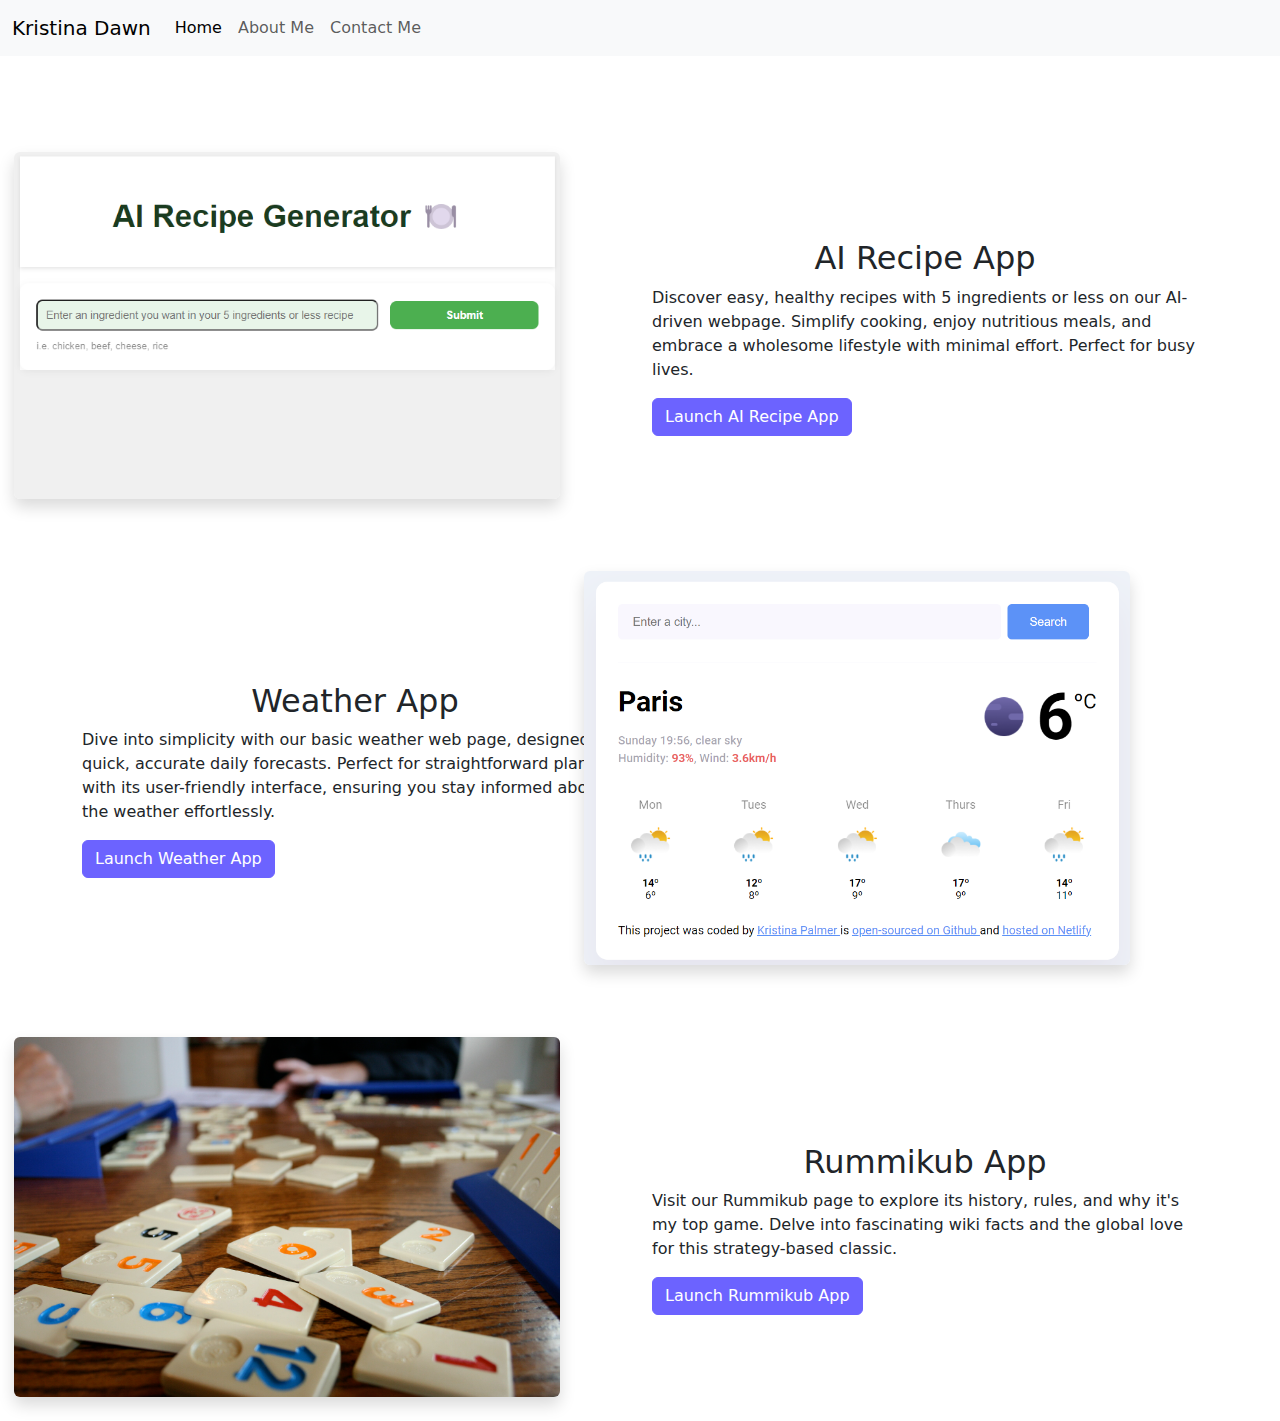
<file: index.html>
<!DOCTYPE html>
<html lang="en">
  <head>
    <meta charset="UTF-8" />
    <meta http-equiv="X-UA-Compatible" content="IE=edge" />
    <meta name="viewport" content="width=device-width, initial-scale=1.0" />
    <title>Kristina Dawn's Web Development Portfolio</title>
    <meta
      name="description"
      content="Explore Kristina Dawn's web development portfolio, featuring innovative projects in AI, weather forecasting, and game information, showcasing skills in HTML, JavaScript, and CSS."
    />
    <meta
      name="keywords"
      content="Kristina Dawn, Web Development Portfolio, AI Recipe App, Weather App, Rummikub App, HTML, JavaScript, CSS, Front-End Developer, Web Developer"
    />
    <link
      href="https://cdn.jsdelivr.net/npm/bootstrap@5.1.3/dist/css/bootstrap.min.css"
      rel="stylesheet"
    />
    <link rel="stylesheet" href="css/style.css" />
  </head>
  <body>
    <nav class="navbar navbar-expand-lg navbar-light bg-light fixed-top">
      <div class="container-fluid">
        <a class="navbar-brand" href="#">Kristina Dawn</a>
        <button
          class="navbar-toggler"
          type="button"
          data-bs-toggle="collapse"
          data-bs-target="#navbarNav"
          aria-controls="navbarNav"
          aria-expanded="false"
          aria-label="Toggle navigation"
        >
          <span class="navbar-toggler-icon"></span>
        </button>
        <div class="collapse navbar-collapse" id="navbarNav">
          <ul class="navbar-nav">
            <li class="nav-item">
              <a class="nav-link active" aria-current="page" href="#">Home</a>
            </li>
            <li class="nav-item">
              <a class="nav-link" href="about.html">About Me</a>
            </li>
            <li class="nav-item">
              <a class="nav-link" href="#">Contact Me</a>
            </li>
          </ul>
        </div>
      </div>
    </nav>

    <div class="container mt-5 pt-5">
      <div class="row mb-5 align-items-center">
        <div class="col-md-6 mb-3">
          <img
            src="images/airecipe.png"
            class="img-fluid shadow rounded"
            alt="AI Recipe Generator App"
          />
        </div>
        <div class="col-md-6">
          <h2>AI Recipe App</h2>
          <p>
            Discover easy, healthy recipes with 5 ingredients or less on our
            AI-driven webpage. Simplify cooking, enjoy nutritious meals, and
            embrace a wholesome lifestyle with minimal effort. Perfect for busy
            lives.
          </p>
          <a href="#" class="btn btn-primary">Launch AI Recipe App</a>
        </div>
      </div>
      <div class="row mb-5 align-items-center">
        <div class="col-md-6 order-md-2 mb-3">
          <img
            src="images/weatherapp.png"
            class="img-fluid shadow rounded"
            alt="Weather App"
          />
        </div>
        <div class="col-md-6 order-md-1">
          <h2>Weather App</h2>
          <p>
            Dive into simplicity with our basic weather web page, designed for
            quick, accurate daily forecasts. Perfect for straightforward
            planning with its user-friendly interface, ensuring you stay
            informed about the weather effortlessly.
          </p>
          <a href="#" class="btn btn-primary">Launch Weather App</a>
        </div>
      </div>
      <div class="row align-items-center">
        <div class="col-md-6 mb-3">
          <img
            src="images/rummikub.png"
            class="img-fluid shadow rounded"
            alt="Rummikub Game Information"
          />
        </div>
        <div class="col-md-6">
          <h2>Rummikub App</h2>
          <p>
            Visit our Rummikub page to explore its history, rules, and why it's
            my top game. Delve into fascinating wiki facts and the global love
            for this strategy-based classic.
          </p>
          <a href="#" class="btn btn-primary">Launch Rummikub App</a>
        </div>
      </div>
    </div>
  </body>
</html>
</file>
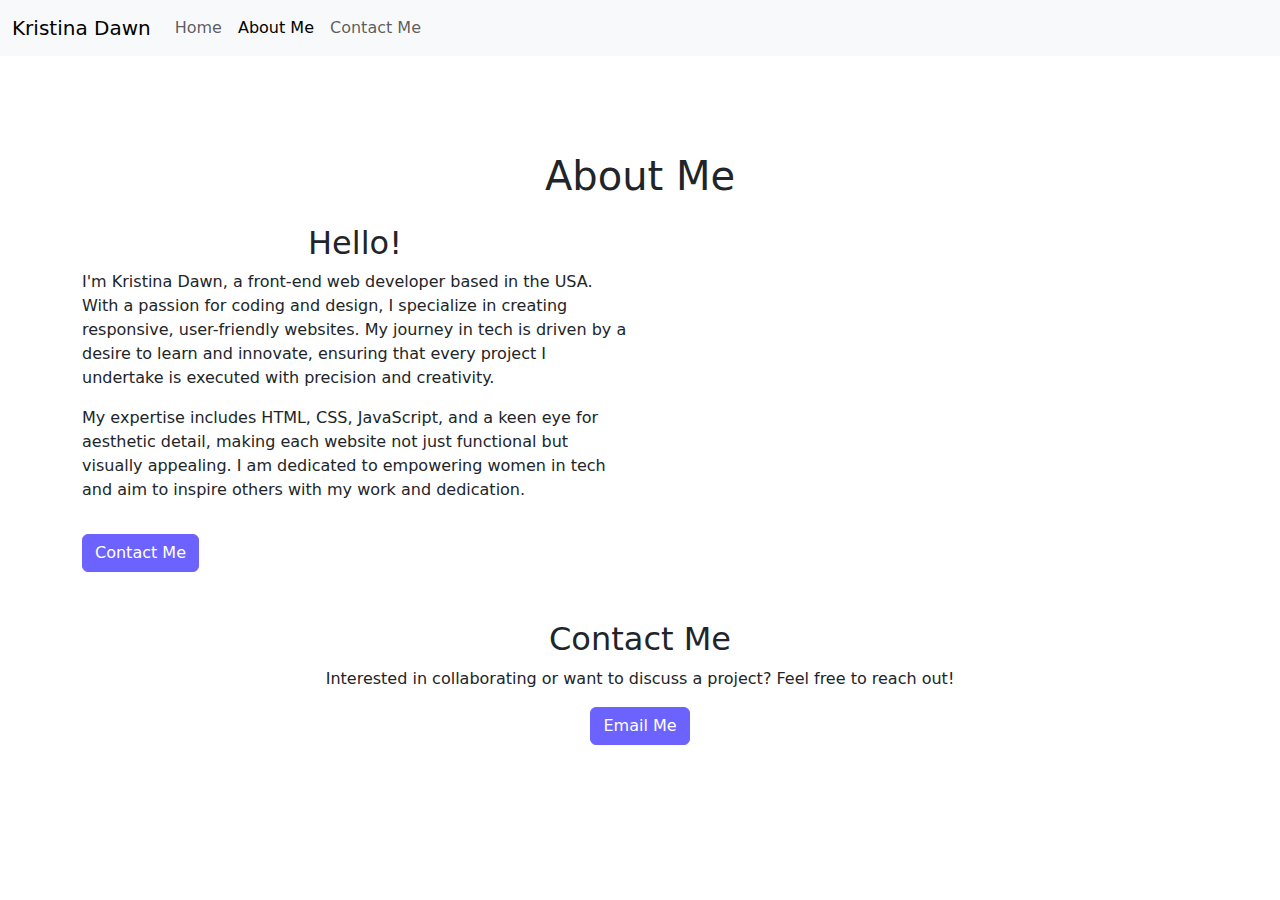
<file: about.html>
<!DOCTYPE html>
<html lang="en">
  <head>
    <meta charset="UTF-8" />
    <meta http-equiv="X-UA-Compatible" content="IE=edge" />
    <meta name="viewport" content="width=device-width, initial-scale=1.0" />
    <meta
      name="description"
      content="Learn about Kristina Dawn, a passionate front-end web developer based in the USA, specializing in creating responsive, user-friendly websites using HTML, JavaScript, and CSS."
    />
    <meta
      name="keywords"
      content="Kristina Dawn, Front-end Developer, Web Developer, HTML, CSS, JavaScript, Responsive Design"
    />
    <title>About Kristina Dawn - Web Developer</title>
    <link
      href="https://cdn.jsdelivr.net/npm/bootstrap@5.1.3/dist/css/bootstrap.min.css"
      rel="stylesheet"
    />
    <link rel="stylesheet" href="css/style.css" />
  </head>
  <body>
    <nav class="navbar navbar-expand-lg navbar-light bg-light fixed-top">
      <div class="container-fluid">
        <a class="navbar-brand" href="index.html">Kristina Dawn</a>
        <button
          class="navbar-toggler"
          type="button"
          data-bs-toggle="collapse"
          data-bs-target="#navbarNav"
          aria-controls="navbarNav"
          aria-expanded="false"
          aria-label="Toggle navigation"
        >
          <span class="navbar-toggler-icon"></span>
        </button>
        <div class="collapse navbar-collapse" id="navbarNav">
          <ul class="navbar-nav">
            <li class="nav-item">
              <a class="nav-link" href="index.html">Home</a>
            </li>
            <li class="nav-item">
              <a class="nav-link active" href="about.html">About Me</a>
            </li>
            <li class="nav-item">
              <a class="nav-link" href="#contact">Contact Me</a>
            </li>
          </ul>
        </div>
      </div>
    </nav>

    <div class="container mt-5 pt-5">
      <h1 class="text-center mb-4">About Me</h1>
      <div class="row">
        <div class="col-md-6">
          <h2>Hello!</h2>
          <p>
            I'm Kristina Dawn, a front-end web developer based in the USA. With
            a passion for coding and design, I specialize in creating
            responsive, user-friendly websites. My journey in tech is driven by
            a desire to learn and innovate, ensuring that every project I
            undertake is executed with precision and creativity.
          </p>
          <p>
            My expertise includes HTML, CSS, JavaScript, and a keen eye for
            aesthetic detail, making each website not just functional but
            visually appealing. I am dedicated to empowering women in tech and
            aim to inspire others with my work and dedication.
          </p>
          <a href="#contact" class="btn btn-primary mt-3">Contact Me</a>
        </div>
      </div>
    </div>

    <div id="contact" class="text-center mt-5">
      <h2>Contact Me</h2>
      <p>
        Interested in collaborating or want to discuss a project? Feel free to
        reach out!
      </p>
      <a href="mailto:thekristinadawn@gmail.com" class="btn btn-primary"
        >Email Me</a
      >
    </div>

    <script src="https://cdn.jsdelivr.net/npm/bootstrap@5.1.3/dist/js/bootstrap.bundle.min.js"></script>
  </body>
</html>
</file>
<file: css/style.css>
:root {
  --primary-color: #6c63ff;
  --secondary-color: #f5f2fe;
  --box-shadow: 0 5px 10px rgba(0, 0, 0, 0.15);
}

body {
  padding-top: 56px;
}

h1,
h2,
h3 {
  text-align: center;
}

.img-fluid {
  max-width: 100%;
  height: auto;
}

.mb-3 {
  margin-bottom: 1.5rem !important;
}

.btn-primary {
  background-color: var(--primary-color);
  border-color: var(--primary-color);
}

.btn-primary:hover {
  background-color: darken(var(--primary-color), 10%);
  border-color: darken(var(--primary-color), 10%);
}

@media (min-width: 768px) {
  .img-fluid {
    width: 125%;
    margin-left: -12.5%;
  }
}
</file>
